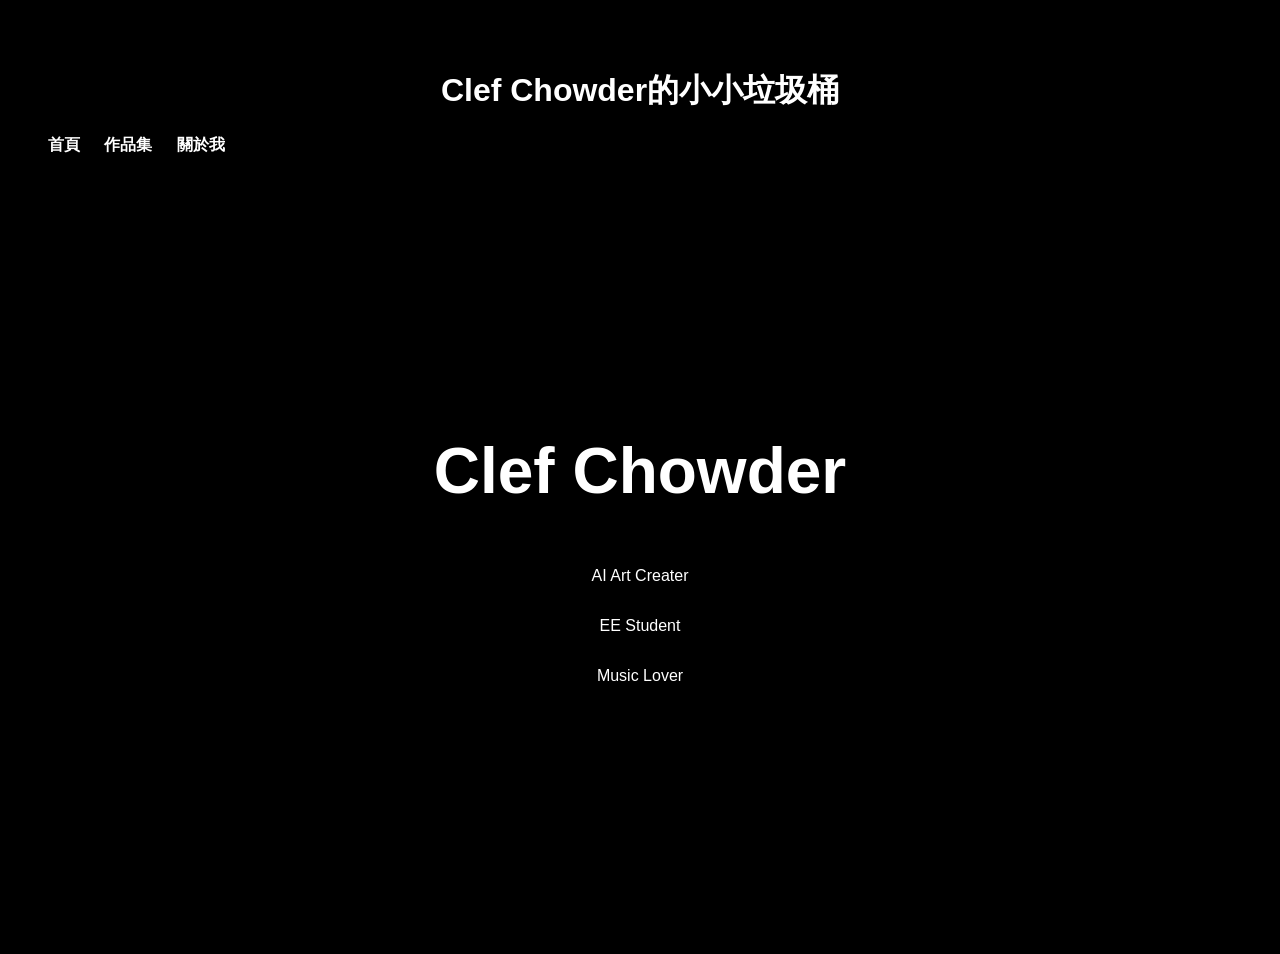
<file: index.html>
<!DOCTYPE html>
<html>

<head>
    <title>Clef Chowder's Space</title>
    <link rel="stylesheet" href="style.css">
</head>

<script data-goatcounter="https://helektra0421.goatcounter.com/count"
        async src="//gc.zgo.at/count.js"></script>

<body>
    <h1>Clef Chowder的小小垃圾桶</h1> 

    <nav>
        <a href="index.html">首頁</a>
        <a href="gallery.html">作品集</a>
        <a href="about.html">關於我</a>
    </nav>

    <div class="hero">

        <h1>Clef Chowder</h1>

        <p>AI Art Creater</p>
        <p>EE Student</p>
        <p>Music Lover</p>

    </div>
    
</body>
</html>
</file>
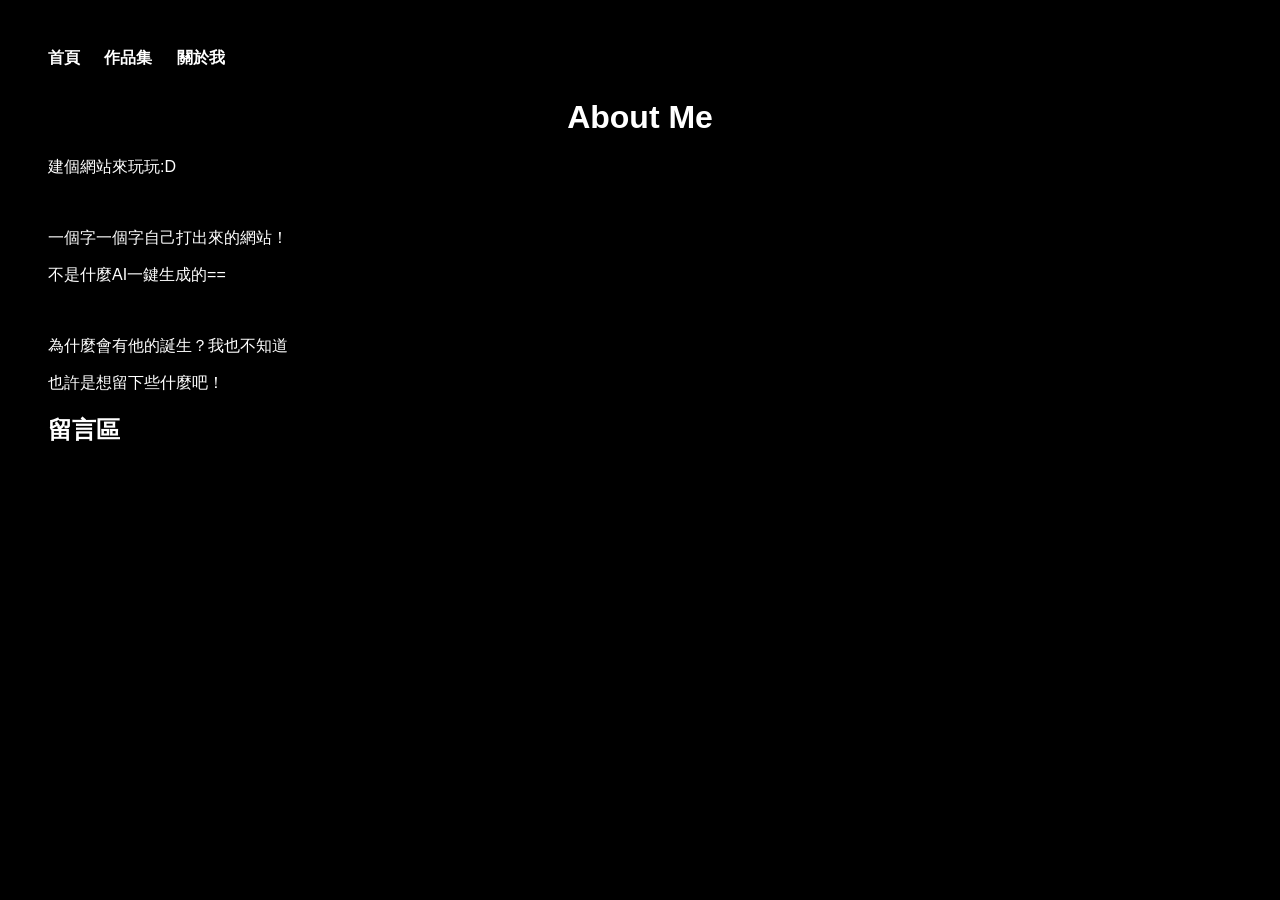
<file: about.html>
<!DOCTYPE html>
<html>

<head>
    <title>About Me</title>
    <link rel="stylesheet" href="style.css">
</head>

<body>

    <nav>

        <a href="index.html">首頁</a>

        <a href="gallery.html">作品集</a>

        <a href="about.html">關於我</a>

    </nav>

    <h1>About Me</h1>

    <p>建個網站來玩玩:D</p><br>

    <p>一個字一個字自己打出來的網站！</p>
    <p>不是什麼AI一鍵生成的==</p><br>

    <p>為什麼會有他的誕生？我也不知道</p>
    <p>也許是想留下些什麼吧！</p>

    <h2>留言區</h2>
    <script src="https://giscus.app/client.js"
        data-repo="Helektra0421/ai-art-portfolio"
        data-repo-id="R_kgDOVBTMOA"
        data-category="General"
        data-category-id="DIC_kwDOVBTMOM4DHbt3"
        data-mapping="pathname"
        data-strict="0"
        data-reactions-enabled="1"
        data-emit-metadata="0"
        data-input-position="top"
        data-theme="preferred_color_scheme"
        data-lang="zh-TW"
        crossorigin="anonymous"
        async>
    </script>

</body>
</file>
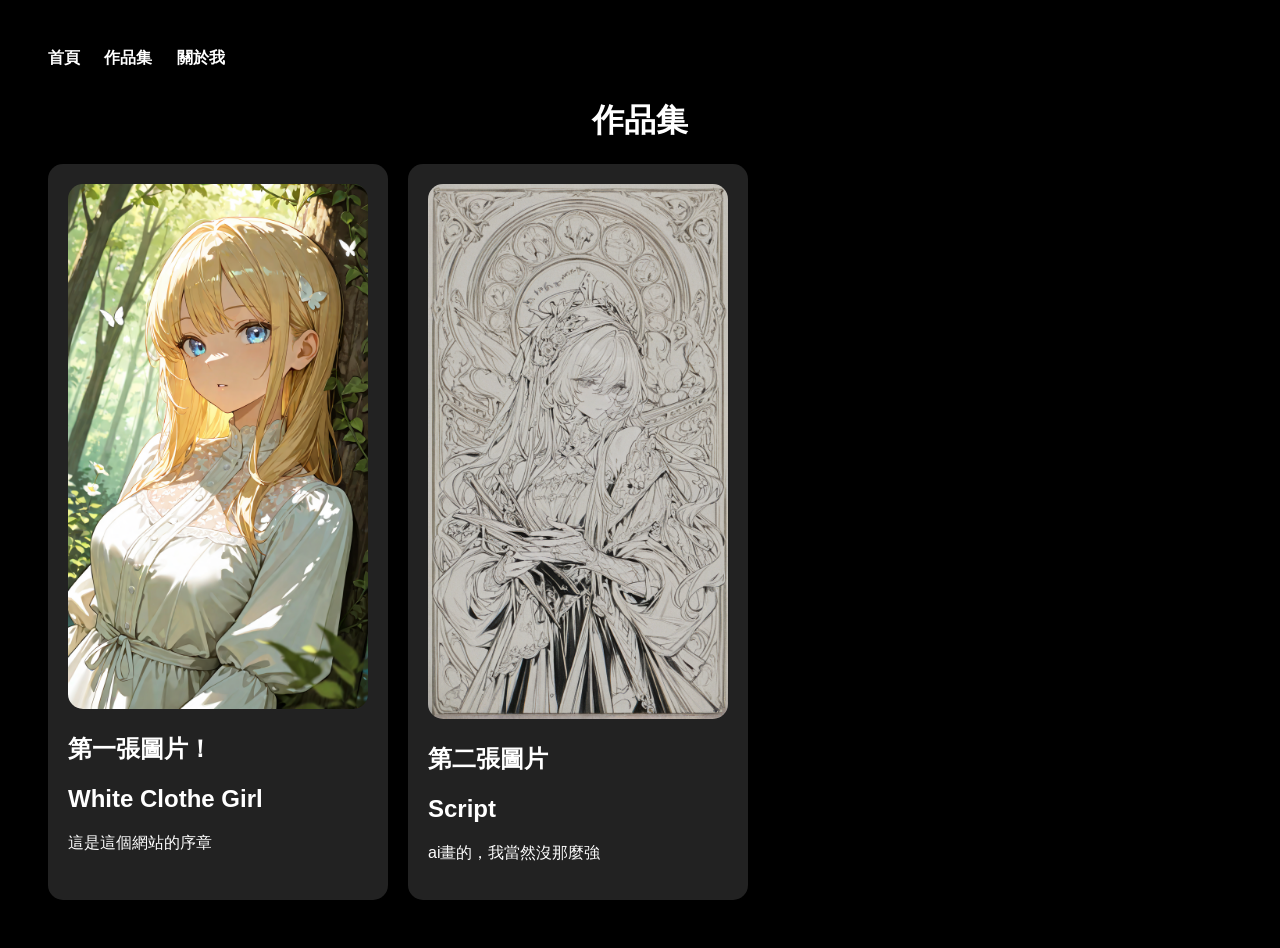
<file: gallery.html>
<!DOCTYPE html>
<html>

<head>
    <title>Gallery</title>
    <link rel="stylesheet" href="style.css">
</head>

<body>

    <nav>
        <a href="index.html">首頁</a>
        <a href="gallery.html">作品集</a>
        <a href="about.html">關於我</a>
    </nav>

    <h1>作品集</h1>

    <div class="gallery">

        <div class="card">

            <img src="images/image1.png">

            <h2>第一張圖片！</h2>
            <h2>White Clothe Girl</h2>
            <p>這是這個網站的序章</p>

        </div>

        <div class="card">

            <img src="images/image2.png">

            <h2>第二張圖片</h2>
            <h2>Script</h2>
            <p>ai畫的，我當然沒那麼強</p>

        </div>

    </div>

</body>
</file>
<file: style.css>
body{
    background-color:#000000;
    color:white;

    padding: 40px;
    font-family: Arial, Helvetica, sans-serif;
}

h1{
    text-align: center;
}

.hero{
    
    display: flex;

    flex-direction: column;

    justify-content: center;

    align-items: center;

    height: 80vh;

}

.hero h1{
    font-size: 4rem;
}

.button{

    display: inline-block;

    margin-top: 20px;

    padding: 12px 24px;

    background-color: #66ccff;

    color: black;

    text-decoration: none;

    border-radious: 10px;

    font-weight: bold;
}

.button:hover{
    background-color: white;
}

img{
    width: 100%;
    border-radius: 15px;

    object-fit: cover;
}

.gallery{
    display: flex;
    gap: 20px;

    flex-wrap: wrap; 
}

.card{
    width: 300px;
    background-color: #222;
    padding: 20px;
    border-radius: 15px;

    transition: 0.3s;
}

.card:hover{

    transform: scale(1.05);

    box-shadow: 0 0 20px rgba(255,255,255,0.3);
}

nav{
    margin-bottom: 30px;
}

nav a{
    color: white;

    text-decoration: none;

    margin-right: 20px;

    font-weight: bold;
}

nav a:hover{

    color: #66ccff;
}
</file>
